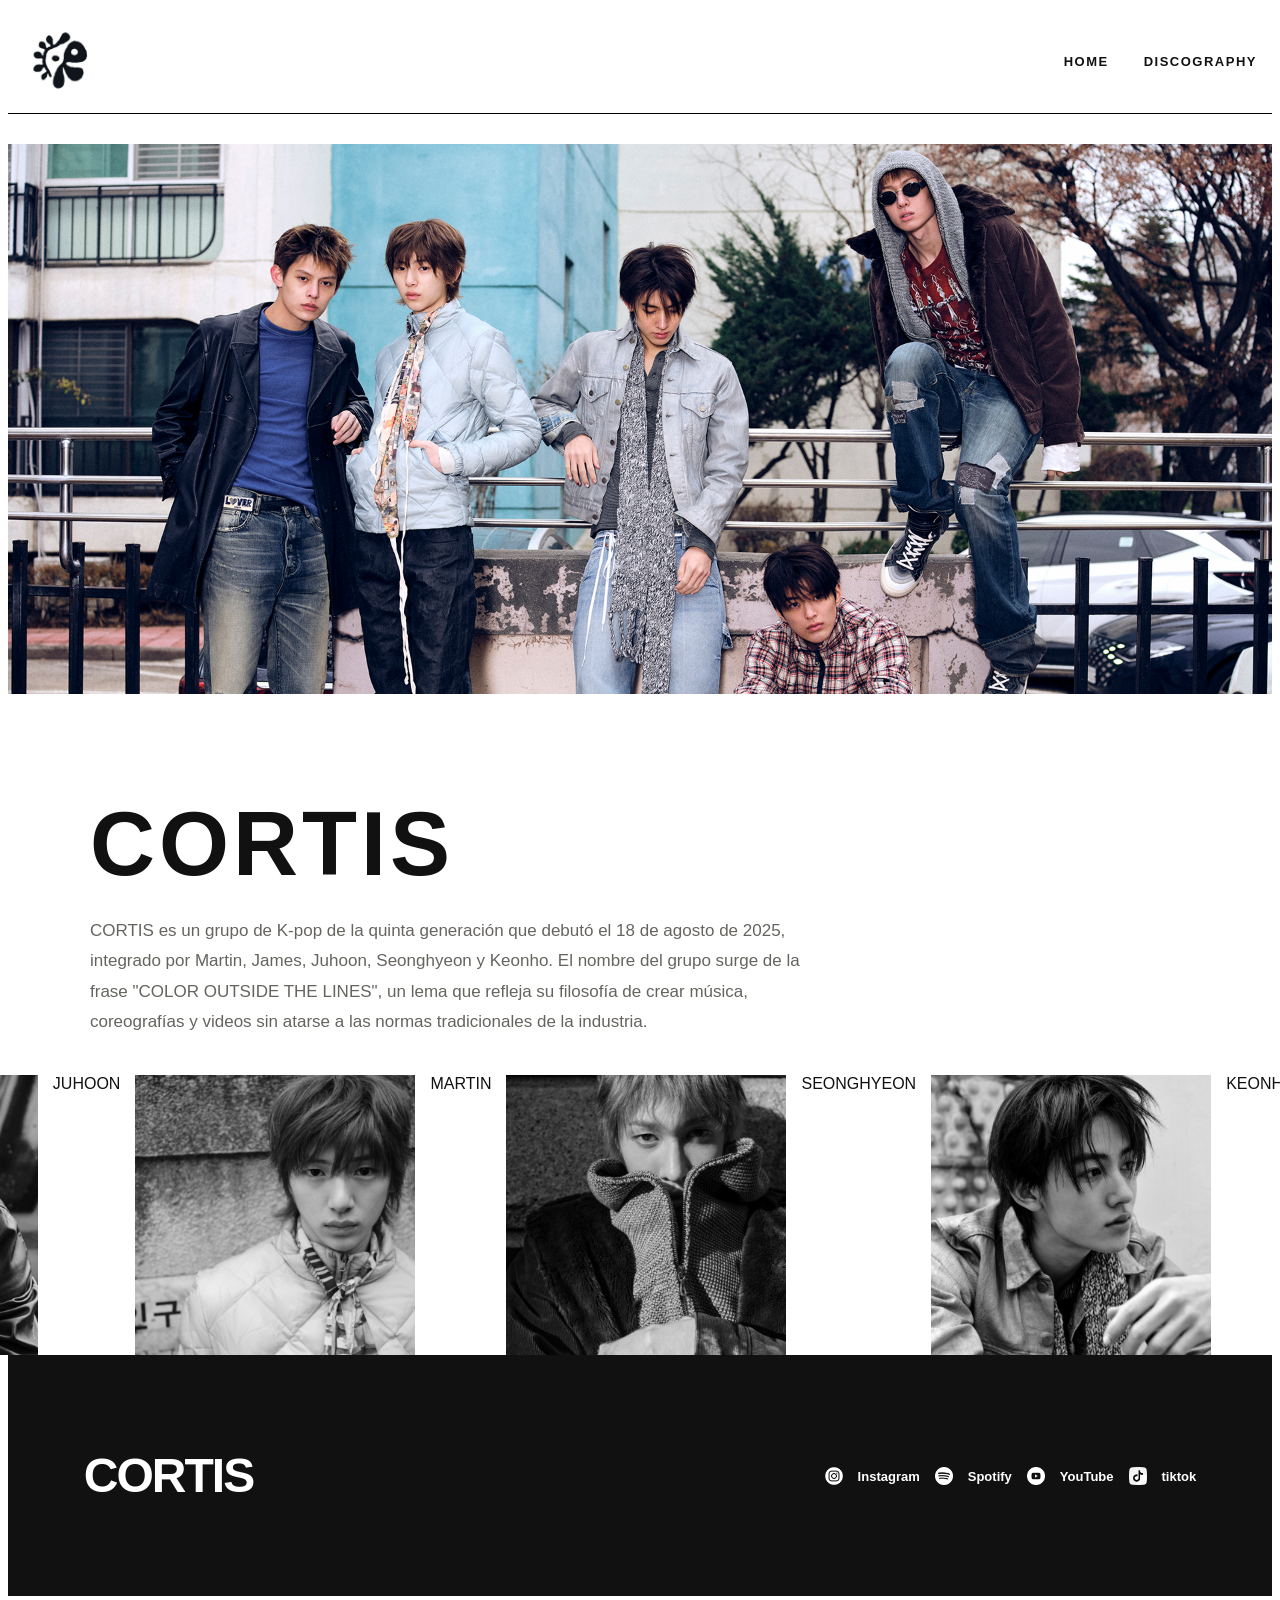
<file: Index.html>
<!DOCTYPE html>
<html lang="es">

<head>
    <meta charset="UTF-8">
    <meta name="viewport" content="width=device-width, initial-scale=1.0">
    <title>CORTIS ***</title>
    <link href="index.css" rel="stylesheet">

</head>

<body>
    <header>
        <img src="asseeeeets/logo cortis.jpg" alt="LOGO CORTIS" width="100" height="100">
        <nav class="menu">
            <ul class="botones">
                <li><a href="/index.html">HOME</a></li>
                <li><a href="/discography.html">DISCOGRAPHY</a></li>
            </ul>
        </nav>
    </header>

    <main>
        <section class="uno">
            <img src="asseeeeets/cortis miembros.jpg" alt="miembros" width="1200" height="400">
        </section>

        <section class="dos">
            <h2>CORTIS</h2>
            <p>CORTIS es un grupo de K-pop de la quinta generación que debutó el 18 de agosto de 2025, integrado por
                Martin, James, Juhoon, Seonghyeon y Keonho. El nombre del grupo surge de la frase "COLOR OUTSIDE THE
                LINES", un lema que refleja su filosofía de crear música, coreografías y videos sin atarse a las normas
                tradicionales de la industria.</p>
        </section>

        <section class="tres">
            <span>JAMES</span>
            <img src="./asseeeeets/james.jpg" alt="James" width="275" height="275">
            <span>JUHOON</span>
            <img src="./asseeeeets/juhoon.jpg" alt="Juhoon" width="275" height="275">
            <span>MARTIN</span>
            <img src="./asseeeeets/martin.jpg" alt="Martin" width="275" height="275">
            <span>SEONGHYEON</span>
            <img src="./asseeeeets/SEONGHYEON.jpg" alt="SEONGHYEON" width="275" height="275">
            <span>KEONHO</span>
            <img src="./asseeeeets/KEONHO.jpg" alt="Keonho" width="275" height="275">
        </section>

    </main>
    <footer>
        <h3>CORTIS</h3>
        <nav class="redes-grupo">
            <ul>
                <img src="./asseeeeets/instagram.png" alt="ig">
                <li><a href="https://www.instagram.com/cortis" target="_blank">Instagram</a></li>
                <img src="./asseeeeets/logotipo-grande-de-spotify.png" alt="sp">
                <li><a href="https://open.spotify.com/artist/1ebt9HnXdyYA6KgLXr1n4P" target="_blank">Spotify</a></li>
                <img src="./asseeeeets/youtube.png" alt="yt">
                <li><a href="https://www.youtube.com/@cortis_bighit" target="_blank">YouTube</a></li>
                <img src="./asseeeeets/tik-tok.png" alt="tt">
                <li><a href="https://www.tiktok.com/@cortis_bighit" target="_blank">tiktok</a></li>
            </ul>
        </nav>
    </footer>
</body>

</html>
</file>
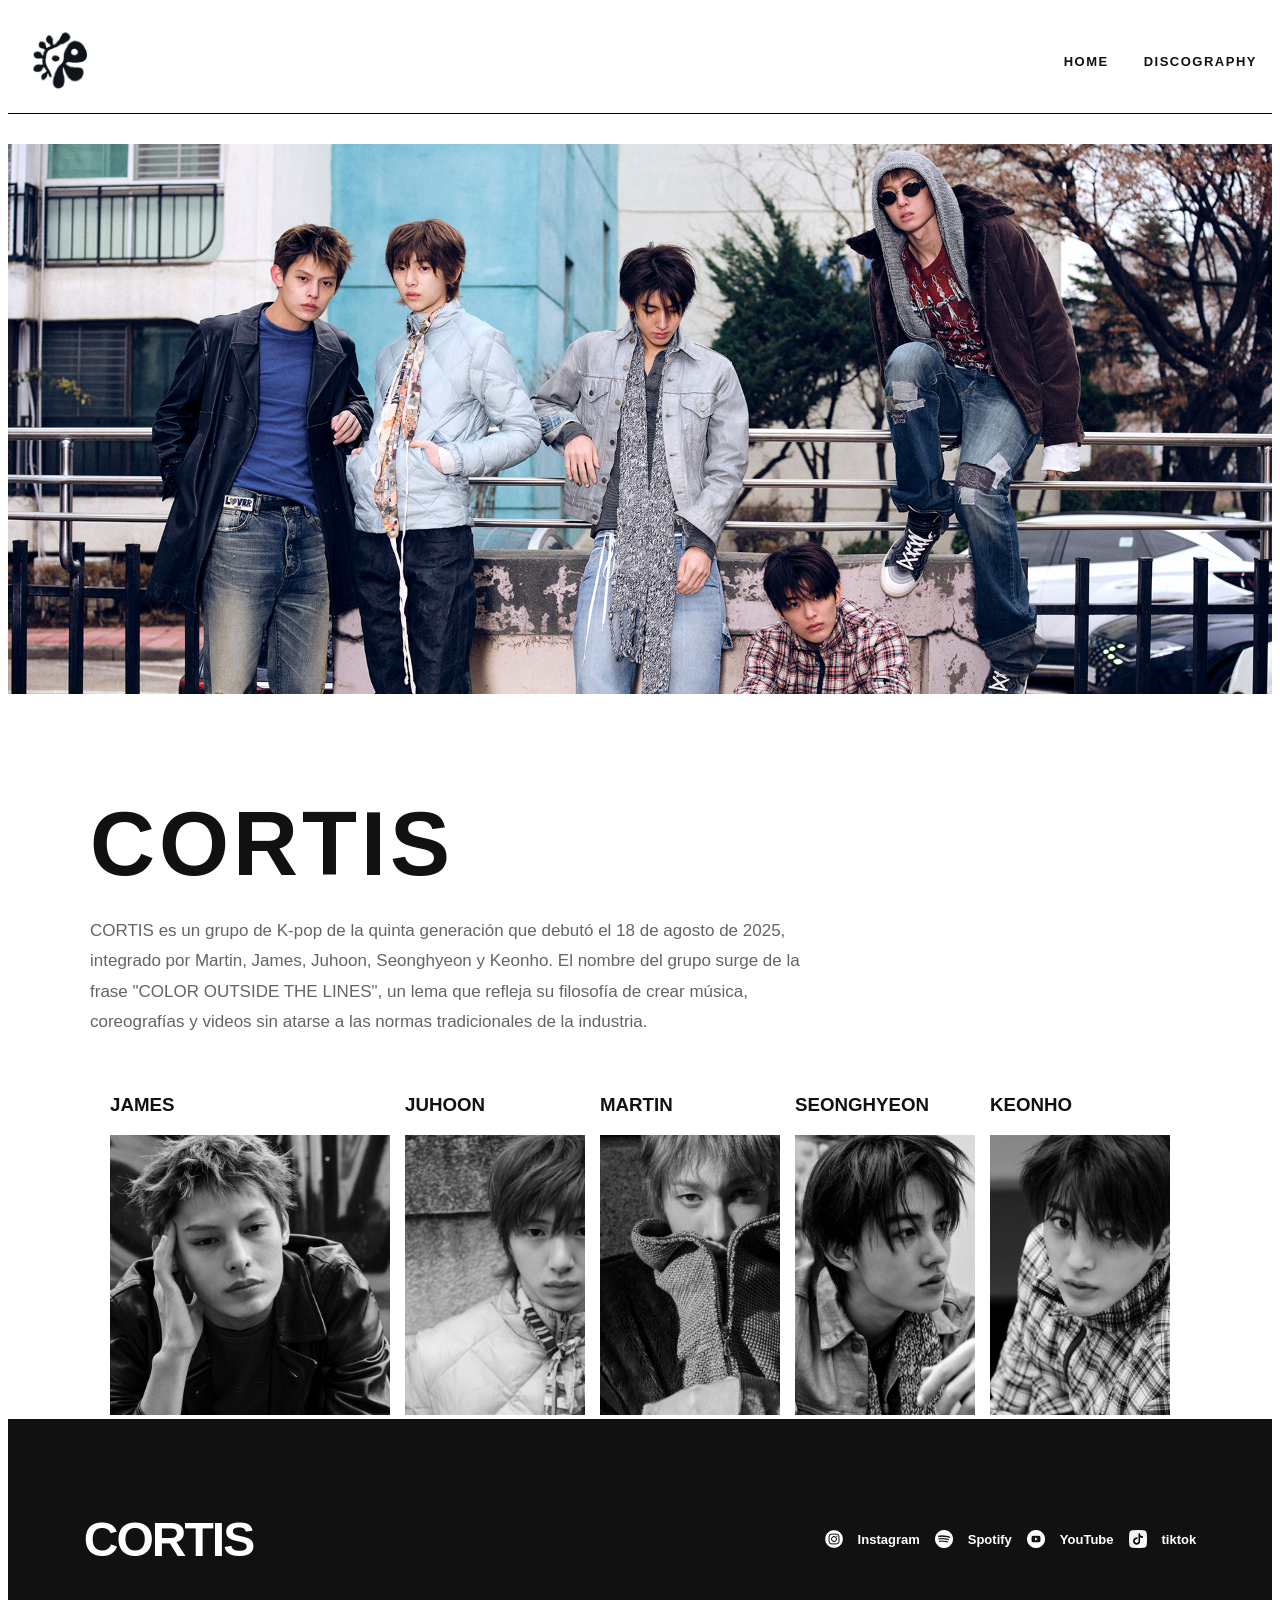
<file: index.html>
<!DOCTYPE html>
<html lang="es">

<head>
    <meta charset="UTF-8">
    <meta name="viewport" content="width=device-width, initial-scale=1.0">
    <title>CORTIS ***</title>
    <link href="index.css" rel="stylesheet">

</head>

<body>
    <header>
        <img src="asseeeeets/logo cortis.jpg" alt="LOGO CORTIS" width="100" height="100">
        <nav class="menu">
            <ul class="botones">
                <li><a href="/index.html">HOME</a></li>
                <li><a href="/discography.html">DISCOGRAPHY</a></li>
            </ul>
        </nav>
    </header>

    <main>
        <section class="uno">
            <img src="asseeeeets/cortis miembros.jpg" alt="miembros" width="1200" height="400">
        </section>

        <section class="dos">
            <h2>CORTIS</h2>
            <p>CORTIS es un grupo de K-pop de la quinta generación que debutó el 18 de agosto de 2025, integrado por
                Martin, James, Juhoon, Seonghyeon y Keonho. El nombre del grupo surge de la frase "COLOR OUTSIDE THE
                LINES", un lema que refleja su filosofía de crear música, coreografías y videos sin atarse a las normas
                tradicionales de la industria.</p>
        </section>

        <section class="tres">
            <div>
                <h3>JAMES</h3>
                <img src="/asseeeeets/james.jpg" alt="james">
            </div>
            <div class="carta">
                <h3>JUHOON</h3>
                <img src="/asseeeeets/juhoon.jpg" alt="juhoon">
            </div>

            <div class="carta">
                <h3>MARTIN</h3>
               <img src="/asseeeeets/martin.jpg" alt="martin">
            </div>

            <div class="carta">
                <h3>SEONGHYEON</h3>
                <img src="/asseeeeets/SEONGHYEON.jpg" alt="Seonghyeon">
            </div>

            <div class="carta">
                <h3>KEONHO</h3>
                <img src="/asseeeeets/KEONHO.jpg" alt="Keonho">
            </div>
        </section>

    </main>
    <footer>
        <h3>CORTIS</h3>
        <nav class="redes-grupo">
            <ul>
                <img src="./asseeeeets/instagram.png" alt="ig">
                <li><a href="https://www.instagram.com/cortis" target="_blank">Instagram</a></li>
                <img src="./asseeeeets/logotipo-grande-de-spotify.png" alt="sp">
                <li><a href="https://open.spotify.com/artist/1ebt9HnXdyYA6KgLXr1n4P" target="_blank">Spotify</a></li>
                <img src="./asseeeeets/youtube.png" alt="yt">
                <li><a href="https://www.youtube.com/@cortis_bighit" target="_blank">YouTube</a></li>
                <img src="./asseeeeets/tik-tok.png" alt="tt">
                <li><a href="https://www.tiktok.com/@cortis_bighit" target="_blank">tiktok</a></li>
            </ul>
        </nav>
    </footer>
</body>

</html>
</file>
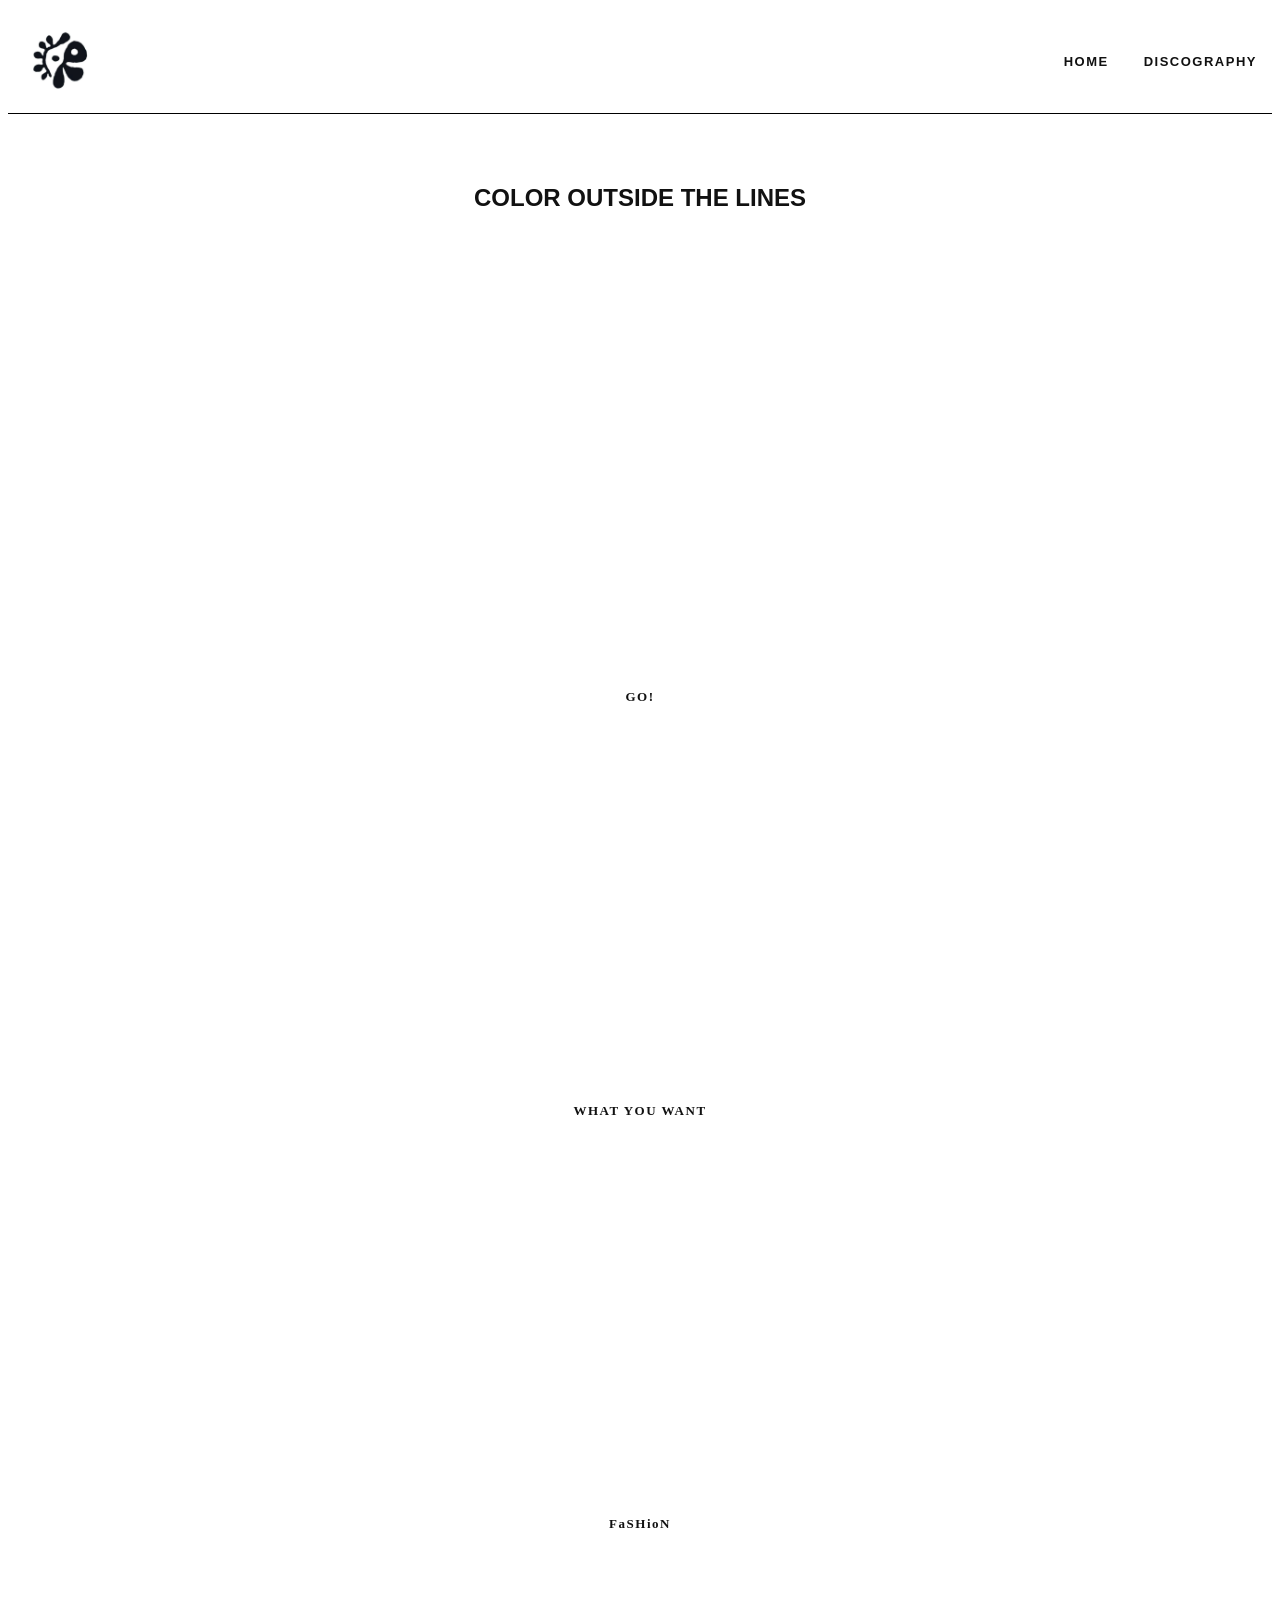
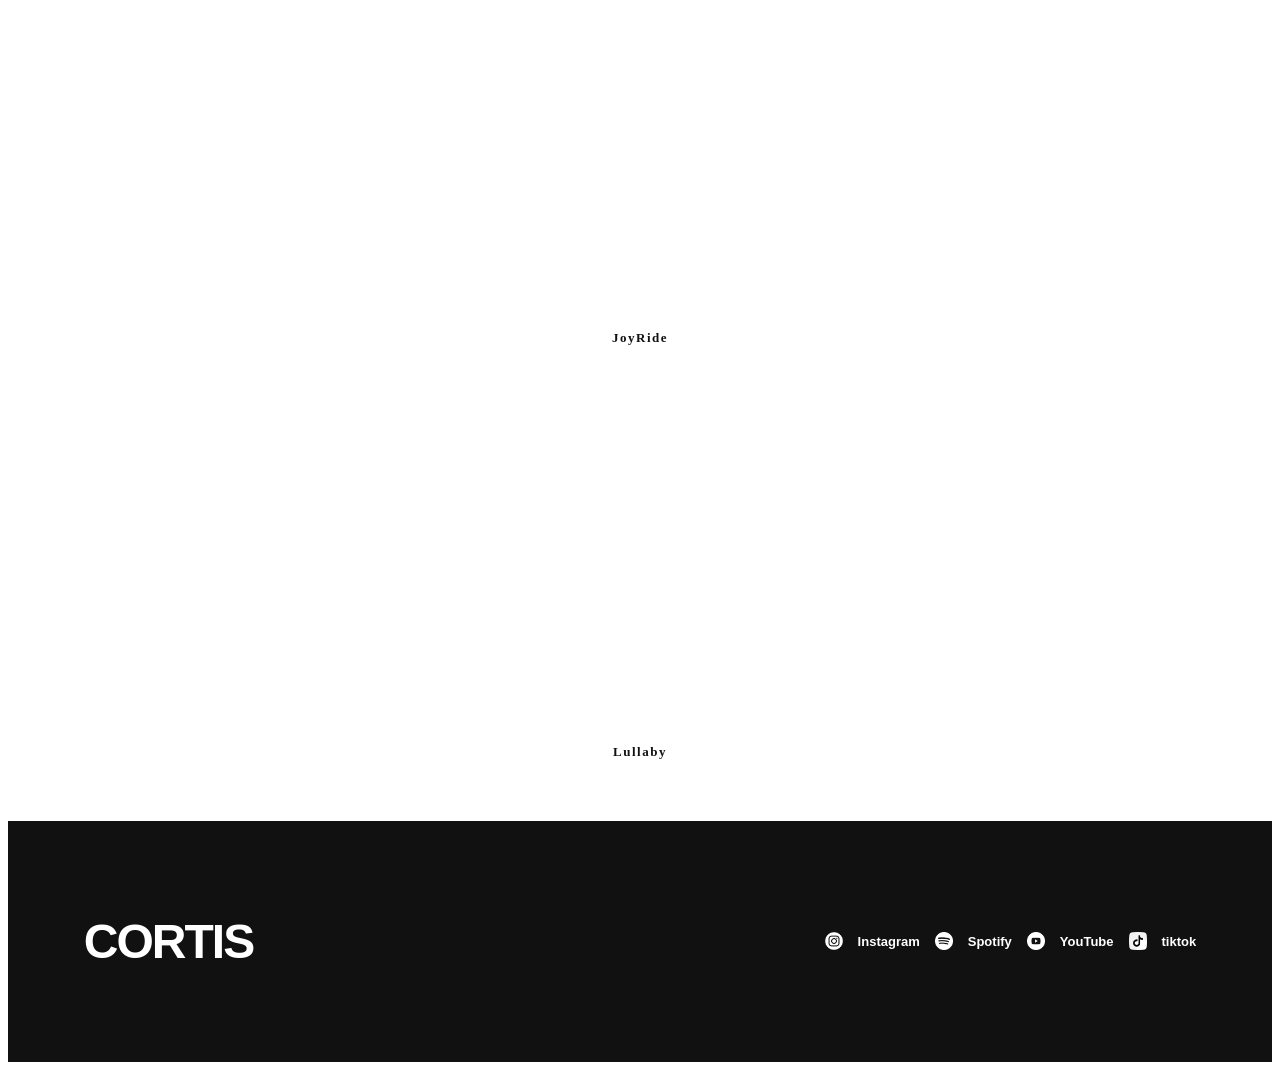
<file: colorOutside.html>
<!DOCTYPE html>
<html lang="en">
<head>
    <meta charset="UTF-8">
    <meta name="viewport" content="width=device-width, initial-scale=1.0">
    <title>ColorOutsideTheLines</title>
    <link rel="stylesheet" href="colorOutside.css">
</head>
<body>
     <header>
        <img src="asseeeeets/logo cortis.jpg" alt="LOGO CORTIS" width="100" height="100">
        <nav class="menu">
            <ul class="botones">
                <li><a href="/index.html">HOME</a></li>
                <li><a href="/discography.html">DISCOGRAPHY</a></li>
            </ul>
        </nav>
    </header>

    <main>
        <section>
            <h1>COLOR OUTSIDE THE LINES</h1>
        </section>

        <section>
            <iframe width="560" height="315" src="https://www.youtube.com/embed/WXS-o57VJ5w?si=Et2Nn7ZlZp6z-0gH" title="YouTube video player" frameborder="0" allow="accelerometer; autoplay; clipboard-write; encrypted-media; gyroscope; picture-in-picture; web-share" referrerpolicy="strict-origin-when-cross-origin" allowfullscreen></iframe>
            <h2>GO!</h2>
            <iframe width="560" height="315" src="https://www.youtube.com/embed/e2OpbOv_JiQ?si=FoWB8qToytsXfTFq" title="YouTube video player" frameborder="0" allow="accelerometer; autoplay; clipboard-write; encrypted-media; gyroscope; picture-in-picture; web-share" referrerpolicy="strict-origin-when-cross-origin" allowfullscreen></iframe>
            <h2>WHAT YOU WANT</h2>
            <iframe width="560" height="315" src="https://www.youtube.com/embed/42wfEs7oIP8?si=PmK88-5AKBHQj6LN" title="YouTube video player" frameborder="0" allow="accelerometer; autoplay; clipboard-write; encrypted-media; gyroscope; picture-in-picture; web-share" referrerpolicy="strict-origin-when-cross-origin" allowfullscreen></iframe>
            <H2>FaSHioN</H2>
            <iframe width="560" height="315" src="https://www.youtube.com/embed/8QZeXvOjgGE?si=IZp6RisvBlDmJjzh" title="YouTube video player" frameborder="0" allow="accelerometer; autoplay; clipboard-write; encrypted-media; gyroscope; picture-in-picture; web-share" referrerpolicy="strict-origin-when-cross-origin" allowfullscreen></iframe>
            <H2>JoyRide</H2>
            <iframe width="560" height="315" src="https://www.youtube.com/embed/8ej2YOBsimQ?si=tPP6s1p_ytr1OeAG" title="YouTube video player" frameborder="0" allow="accelerometer; autoplay; clipboard-write; encrypted-media; gyroscope; picture-in-picture; web-share" referrerpolicy="strict-origin-when-cross-origin" allowfullscreen></iframe>
            <h2>Lullaby</h2>
        </section>

    </main>

    
     <footer>
        <h3>CORTIS</h3>
        <nav class="redes-grupo">
            <ul>
                <img src="./asseeeeets/instagram.png" alt="ig">
                <li><a href="https://www.instagram.com/cortis" target="_blank">Instagram</a></li>
                <img src="./asseeeeets/logotipo-grande-de-spotify.png" alt="sp">
                <li><a href="https://open.spotify.com/artist/1ebt9HnXdyYA6KgLXr1n4P" target="_blank">Spotify</a></li>
                <img src="./asseeeeets/youtube.png" alt="yt">
                <li><a href="https://www.youtube.com/@cortis_bighit" target="_blank">YouTube</a></li>
                <img src="./asseeeeets/tik-tok.png" alt="tt">
                <li> <a href="https://www.tiktok.com/@cortis_bighit" target="_blank">tiktok</a></li>
            </ul>
        </nav>
    </footer>
 







</body>
</html>
</file>
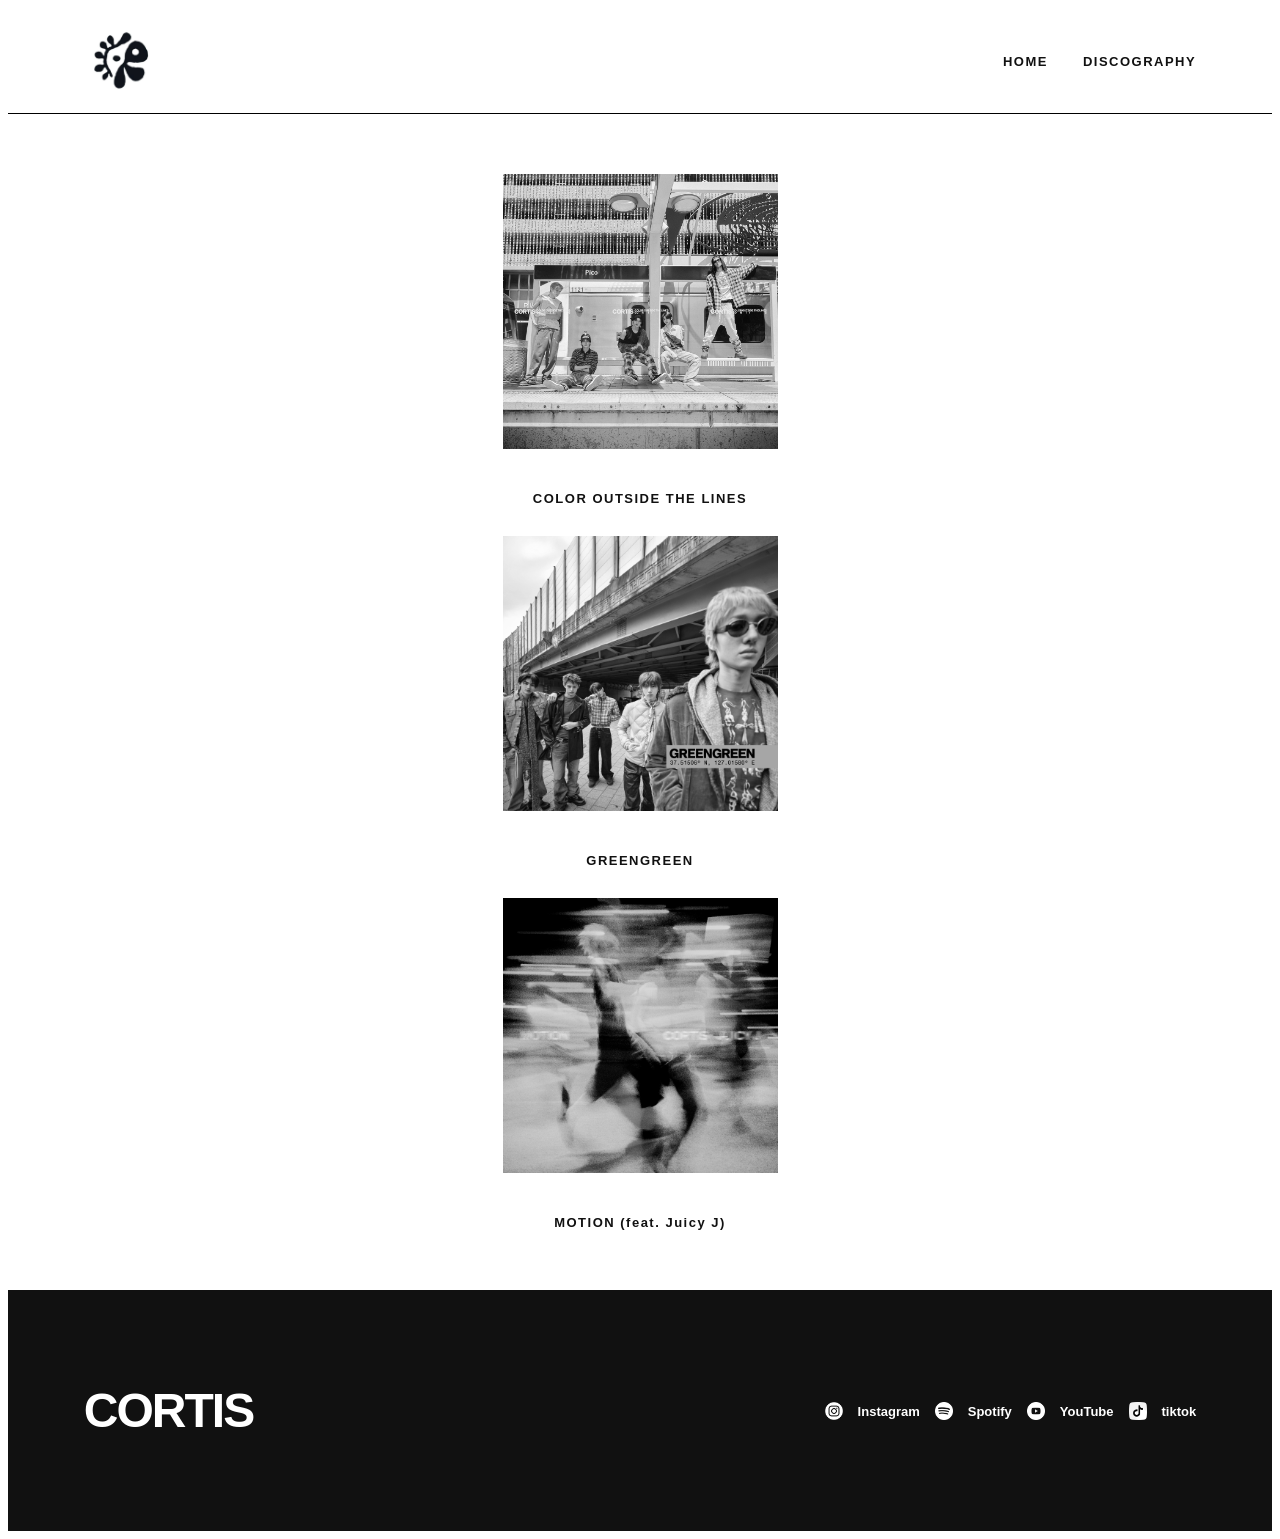
<file: discography.html>
<!DOCTYPE html>
<html lang="en">

<head>
    <meta charset="UTF-8">
    <meta name="viewport" content="width=device-width, initial-scale=1.0">
    <title>DISCOGRAPHY</title>
    <link href="discography.css" rel="stylesheet">
</head>

<body>
    <header>
        <img src="/asseeeeets/logo cortis.jpg " alt="LOGO CORTIS" width="100" height="100">
        <nav class="menu">
            <ul class="botones">
                <li><a href="/index.html">HOME</a></li>
                <li><a href="/discography.html">DISCOGRAPHY</a></li>
            </ul>
        </nav>
    </header>

    <main>
        <section>
            <a href="/colorOutside.html">
                <img src="/asseeeeets/albumColorOutsideTheLines.jpg" alt="ColorOutsideTheLines" width="275"
                    height="275">
            </a>
            <span>COLOR OUTSIDE THE LINES</span>

            <a href="/greengreen.html">
                <img src="/asseeeeets/albumGreenGreen.jpg" alt="albumGreenGreen" width="275" height="275">
            </a>
            <span>GREENGREEN</span>
            <a href="/Motion.html">
                <img src="asseeeeets/motion.jpg" alt="motion" width="275" height="275">
            </a>
            <span>MOTION (feat. Juicy J)</span>
        </section>
    </main>

    <footer>
        <h3>CORTIS</h3>
        <nav class="redes-grupo">
            <ul>
                <img src="asseeeeets/instagram.png" alt="ig">
                <li><a href="https://www.instagram.com/cortis" target="_blank">Instagram</a></li>
                <img src="asseeeeets/logotipo-grande-de-spotify.png" alt="sp">
                <li><a href="https://open.spotify.com/artist/1ebt9HnXdyYA6KgLXr1n4P" target="_blank">Spotify</a></li>
                <img src="asseeeeets/youtube.png" alt="yt">
                <li><a href="https://www.youtube.com/@cortis_bighit" target="_blank">YouTube</a></li>
                <img src="asseeeeets/tik-tok.png" alt="tt">
                <li> <a href="https://www.tiktok.com/@cortis_bighit" target="_blank">tiktok</a></li>
            </ul>
        </nav>
    </footer>













</body>

</html>
</file>
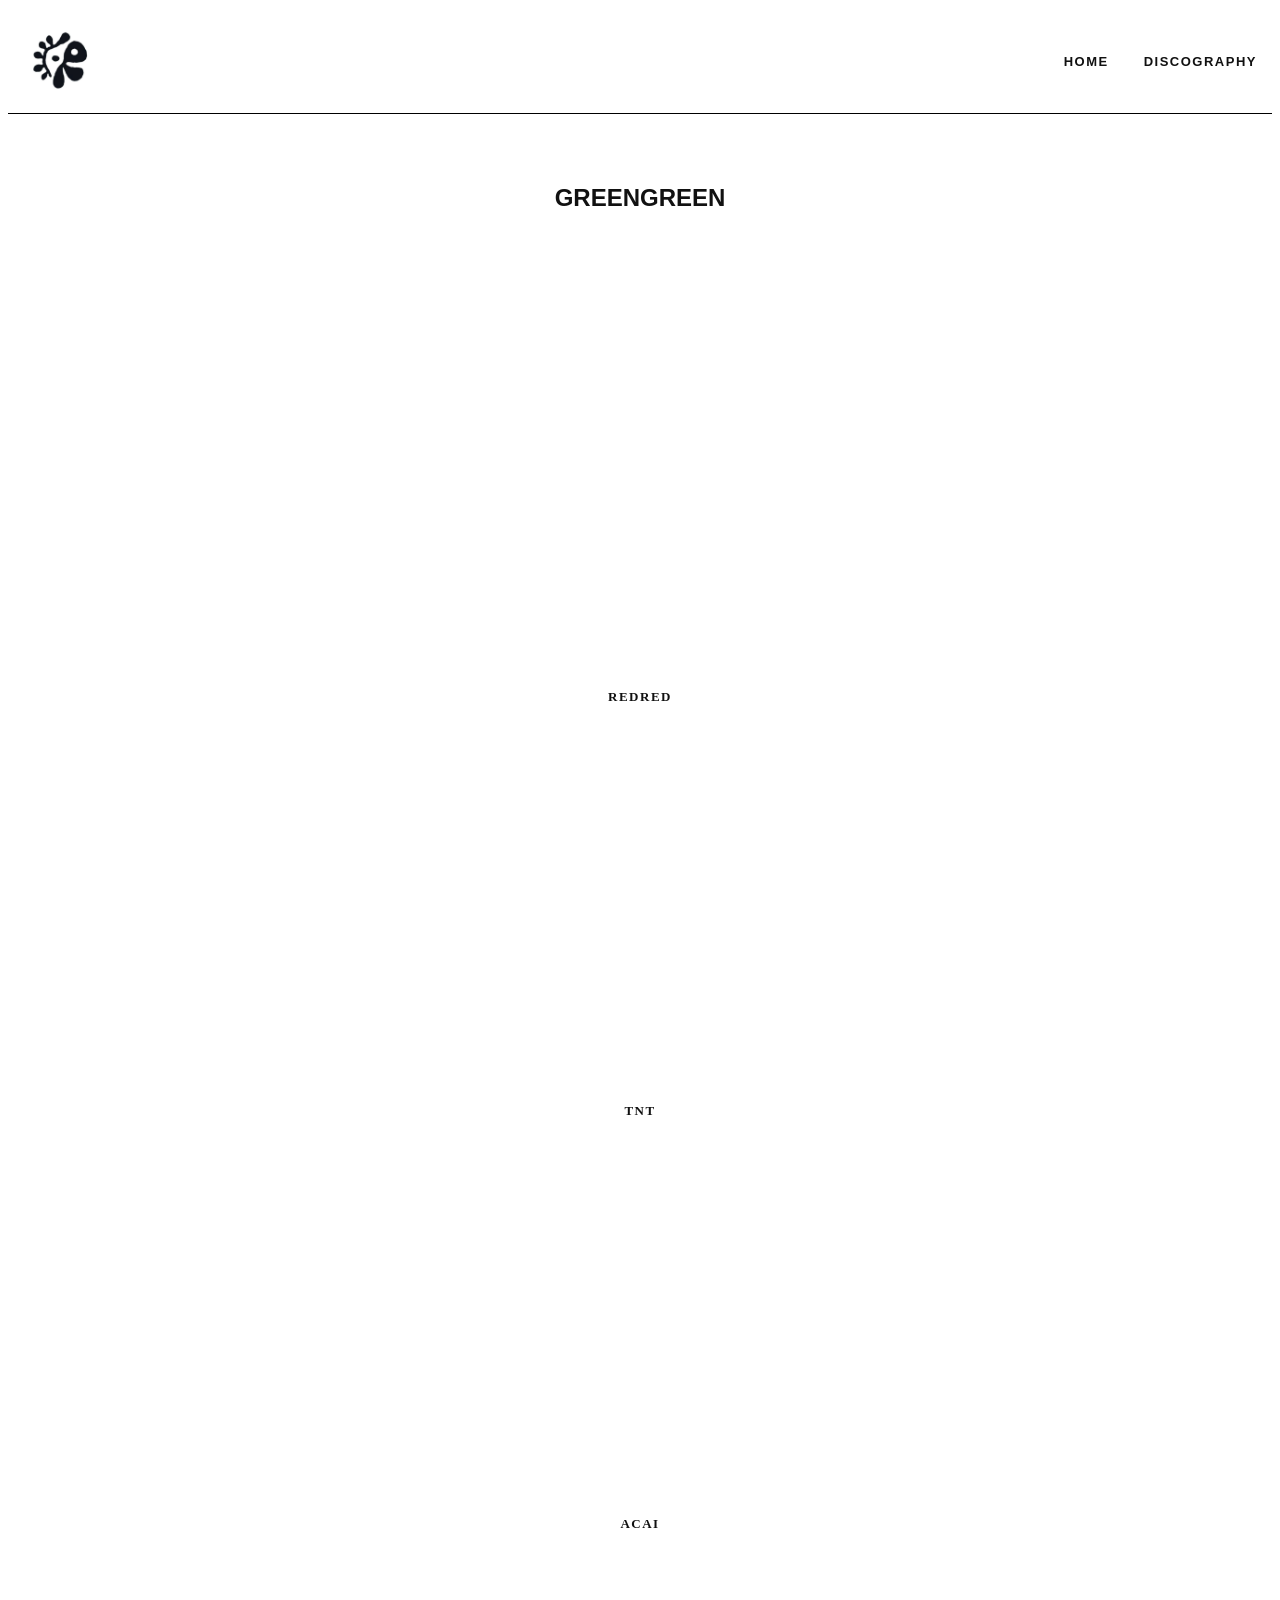
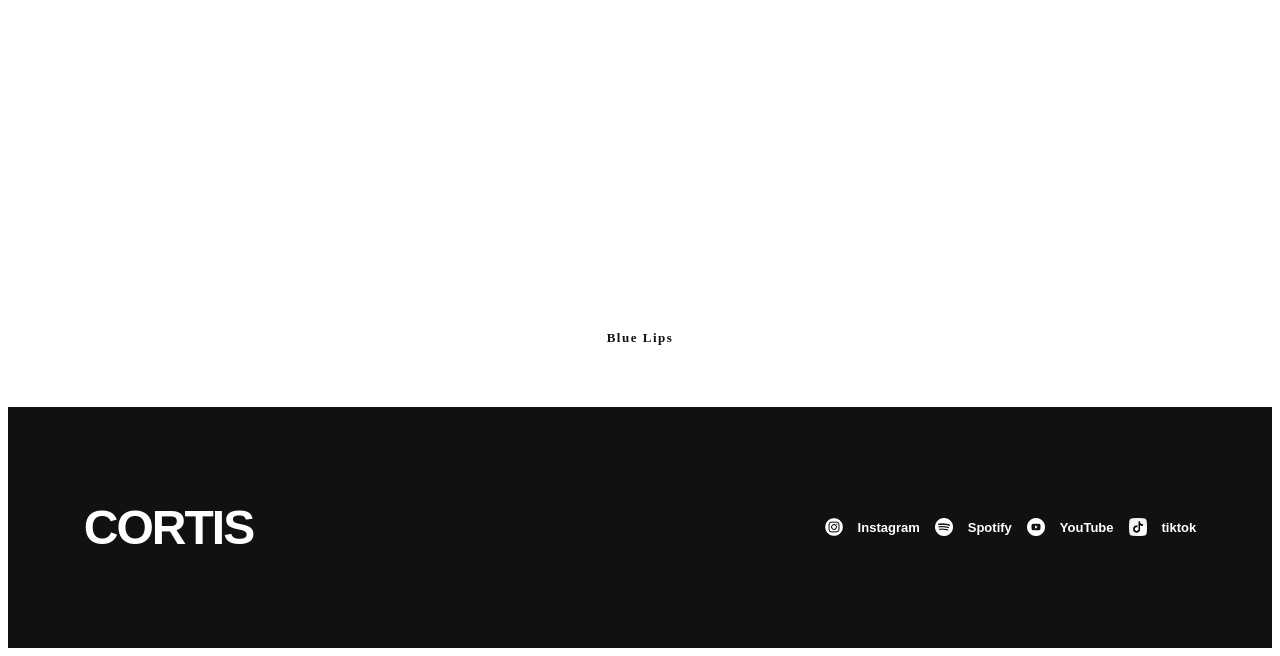
<file: greengreen.html>
<!DOCTYPE html>
<html lang="en">
<head>
    <meta charset="UTF-8">
    <meta name="viewport" content="width=device-width, initial-scale=1.0">
    <title>GREENGREEN</title>
    <link rel="stylesheet" href="greengreen.css">
</head>
<body>
     <header>
        <img src="./asseeeeets/logo cortis.jpg" alt="LOGO CORTIS" width="100" height="100">
        <nav class="menu">
            <ul class="botones">
                <li><a href="./index.html">HOME</a></li>
                <li><a href="./discography.html">DISCOGRAPHY</a></li>
            </ul>
        </nav>
    </header>

    <main>
        <section class="uno">
            <h1>GREENGREEN</h1>
        </section>

        <section class="dos">
            <iframe width="560" height="315" src="https://www.youtube.com/embed/a1vHjBy85TU?si=u2DCcD656S7KrnCk" title="YouTube video player" frameborder="0" allow="accelerometer; autoplay; clipboard-write; encrypted-media; gyroscope; picture-in-picture; web-share" referrerpolicy="strict-origin-when-cross-origin" allowfullscreen></iframe>
            <h2>REDRED</h2>
            <iframe width="560" height="315" src="https://www.youtube.com/embed/XgmdslsEJ1M?si=XIb-Wo2ecKxtSAyT" title="YouTube video player" frameborder="0" allow="accelerometer; autoplay; clipboard-write; encrypted-media; gyroscope; picture-in-picture; web-share" referrerpolicy="strict-origin-when-cross-origin" allowfullscreen></iframe>
            <H2>TNT</H2>
            <iframe width="560" height="315" src="https://www.youtube.com/embed/SSVT8bLjguY?si=Jc0NKRHuFLzw3Zup" title="YouTube video player" frameborder="0" allow="accelerometer; autoplay; clipboard-write; encrypted-media; gyroscope; picture-in-picture; web-share" referrerpolicy="strict-origin-when-cross-origin" allowfullscreen></iframe>
            <H2>ACAI</H2>
            <iframe width="560" height="315" src="https://www.youtube.com/embed/hOIY3OhvD94?si=mMuO3_prZvODvt3u" title="YouTube video player" frameborder="0" allow="accelerometer; autoplay; clipboard-write; encrypted-media; gyroscope; picture-in-picture; web-share" referrerpolicy="strict-origin-when-cross-origin" allowfullscreen></iframe>
            <H2>Blue Lips</H2>
        </section>

    </main>

    <footer>
        <h3>CORTIS</h3>
        <nav class="redes-grupo">
            <ul>
                <img src="./asseeeeets/instagram.png" alt="ig">
                <li><a href="https://www.instagram.com/cortis" target="_blank">Instagram</a></li>
                <img src="./asseeeeets/logotipo-grande-de-spotify.png" alt="sp">
                <li><a href="https://open.spotify.com/artist/1ebt9HnXdyYA6KgLXr1n4P" target="_blank">Spotify</a></li>
                <img src="./asseeeeets/youtube.png" alt="yt">
                <li><a href="https://www.youtube.com/@cortis_bighit" target="_blank">YouTube</a></li>
                <img src="./asseeeeets/tik-tok.png" alt="tt">
                <li> <a href="https://www.tiktok.com/@cortis_bighit" target="_blank">tiktok</a></li>
            </ul>
        </nav>
    </footer>








</body>
</html>
</file>
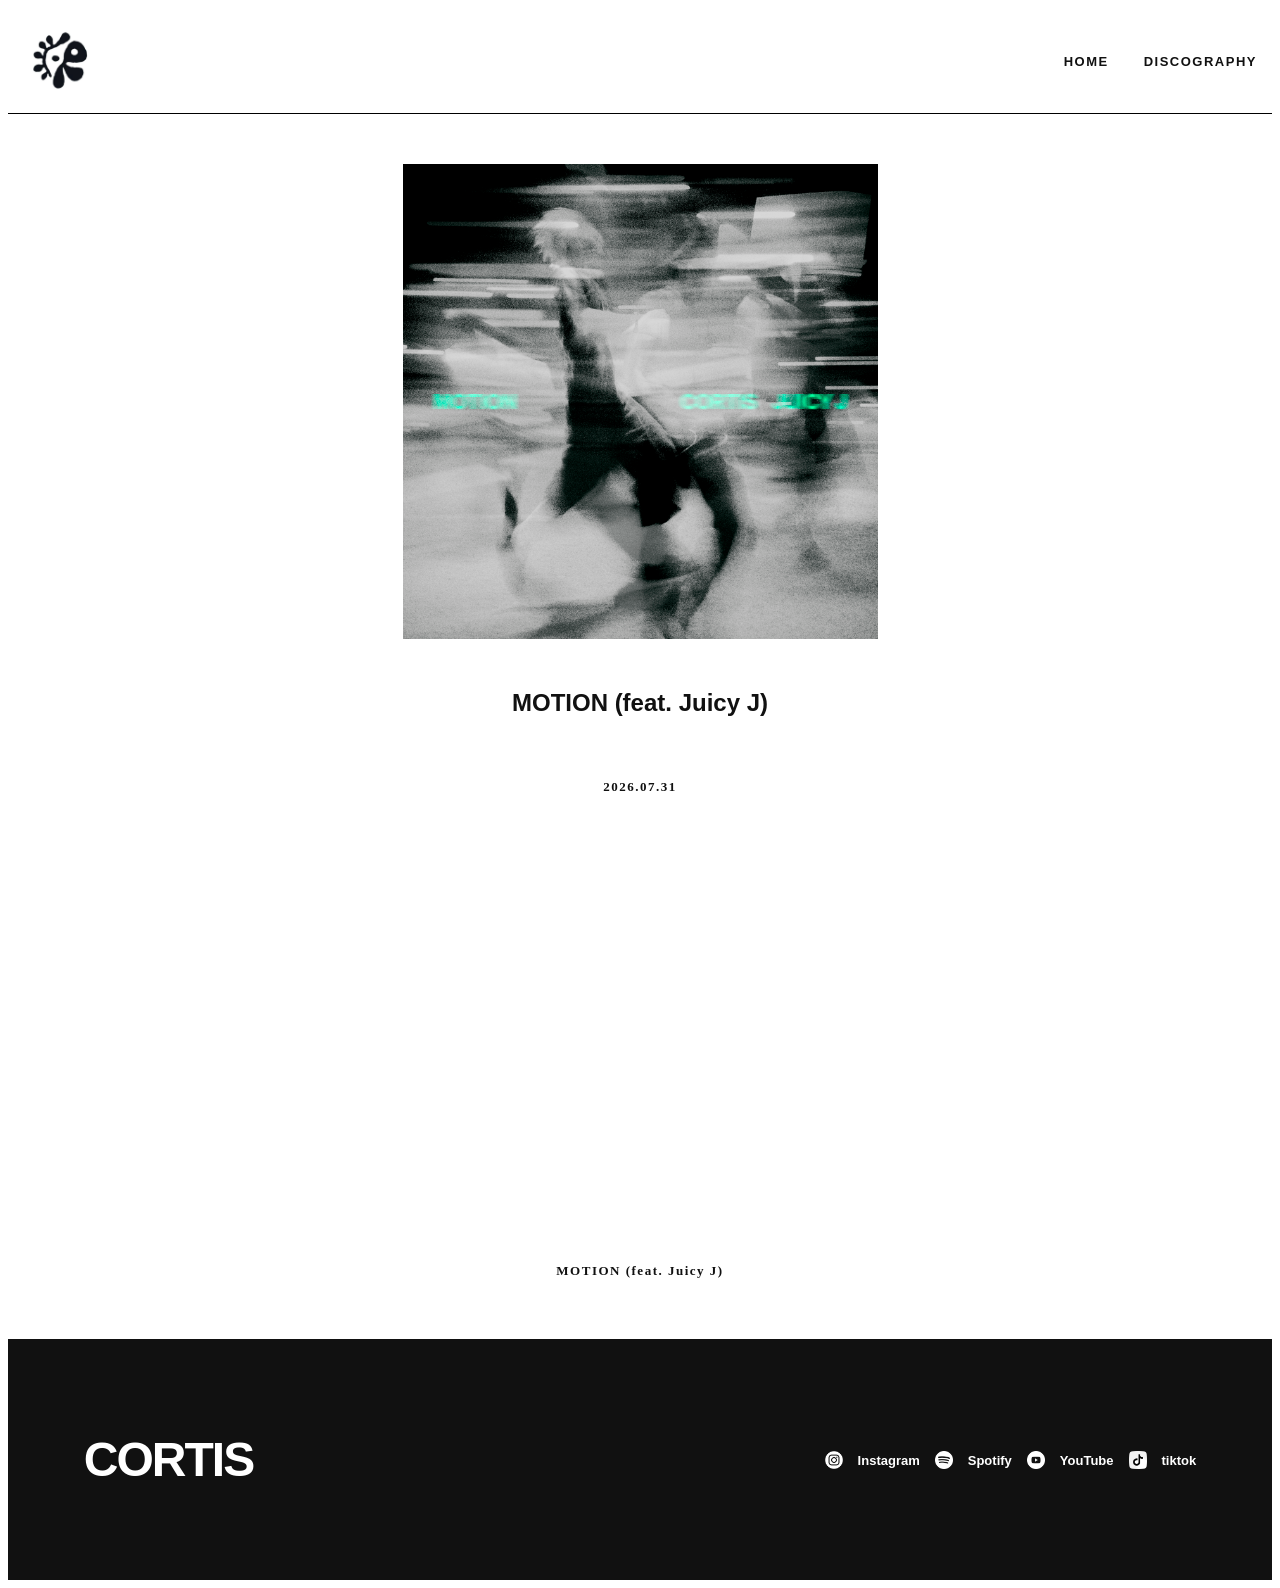
<file: Motion.html>
<!DOCTYPE html>
<html lang="en">

<head>
    <meta charset="UTF-8">
    <meta name="viewport" content="width=device-width, initial-scale=1.0">
    <title>MOTION</title>
    <link rel="stylesheet" href="motion.css">
</head>

<body>
    <header>
        <img src="/asseeeeets/logo cortis.jpg" alt="LOGO CORTIS" width="100" height="100">
        <nav class="menu">
            <ul class="botones">
                <li><a href="./index.html">HOME</a></li>
                <li><a href="./discography.html">DISCOGRAPHY</a></li>
            </ul>
        </nav>
    </header>

    <main>
        <section>
            <img src="./asseeeeets/motion.jpg" alt="motion" width="475" height="475">
            <h1>MOTION (feat. Juicy J)</h1>
            <h2>2026.07.31</h2>
        </section>

        <section>
            <iframe width="560" height="315" src="https://www.youtube.com/embed/h7ITAdTxdxM?si=0fmh00hYpjBGPH3p"
                title="YouTube video player" frameborder="0"
                allow="accelerometer; autoplay; clipboard-write; encrypted-media; gyroscope; picture-in-picture; web-share"
                referrerpolicy="strict-origin-when-cross-origin" allowfullscreen></iframe>
            <h2>MOTION (feat. Juicy J)</h2>
        </section>
    </main>

    <footer>
        <h3>CORTIS</h3>
        <nav class="redes-grupo">
            <ul>
                <img src="./asseeeeets/instagram.png" alt="ig">
                <li><a href="https://www.instagram.com/cortis" target="_blank">Instagram</a></li>
                <img src="./asseeeeets/logotipo-grande-de-spotify.png" alt="sp">
                <li><a href="https://open.spotify.com/artist/1ebt9HnXdyYA6KgLXr1n4P" target="_blank">Spotify</a></li>
                <img src="./asseeeeets/youtube.png" alt="yt">
                <li><a href="https://www.youtube.com/@cortis_bighit" target="_blank">YouTube</a></li>
                <img src="./asseeeeets/tik-tok.png" alt="tt">
                <li> <a href="https://www.tiktok.com/@cortis_bighit" target="_blank">tiktok</a></li>
            </ul>
        </nav>
    </footer>









</body>

</html>
</file>
<file: index.css>
body {
    background-color: white;
    color: #111111;
    font-family: 'DM Sans', Arial, sans-serif;
}

/* HEADER */
header {
    padding: 15px ;
    display: flex;
    align-items: center;
    justify-content: space-between;
    border-bottom: 1px solid black; /*lineaaaa*/
}

header img {
    width: 75px;
    height: 75px;
    object-fit: contain; /*hace que la iamgen entre toda*/
}

.menu ul {
    display: flex;
    gap: 35px;
    list-style: none;
}

.menu a {
    color: #111111;
    text-decoration: none;
    font-size: 13px;
    font-weight: 800;
    letter-spacing: 1.5px;
}

/* BANNER PRINCIPAL */
.uno{
    margin-top: 30px;
}

.uno img {
    width: 100%; /*la imagen ocupa el 100% del ancho de la pagina*/
    height: 550px; /*la altura*/
    object-fit: cover; /*hace q tenga el mismo tamaño y no se deforme*/
}

/* HISTORIA / DESCRIPCIÓN */
.dos {
    max-width: 1100px; /*el ancho maximo es de 1100px*/
    margin: 0 auto; /*margen automatico 0*/
    padding: 20px ; /*el espacio que hay entre todo y el borde*/
}

.dos h2 {
    font-family: 'Archivo Black', Impact, sans-serif; /*la tipografia*/
    font-size: 90px; /*el tamaño de la tipografia*/
    letter-spacing: 4px; /*espacio entre cada letra*/
    margin-bottom: 20px; /*margen inferior*/
}

.dos p {
    max-width: 720px; /*el ancho maximo del texto es de 720px*/
    color: #66645f; /*color del texto*/
    font-size: 17px; /*el tamaño de la tipografia*/
    line-height: 1.8; /*espacio vertical entre cada linea*/
}

/* GALERÍA DE MIEMBROS */
.tres {
   display: flex; /* permite q podamos distribuir y alinear cada cosa*/
    justify-content: center; /*lo justifica en el centro*/
    gap: 15px; /*espacio entre cada imagen*/
}
.carta{
      width: 180px; /*establece el ancho de la carta*/
}

.tres img {
    width: 100%; /*hace que la imagen ocupe todo el ancho posible*/
    height: 280px; /*la altura de la carta*/
    object-fit: cover; /*hace q tengan el mismo tamaño y no se deformen*/
    filter: grayscale(100%); /*le agrega un flitro, 100% = blanco y negro*/
}

.tres img:hover { /*el hover es para cuando pasas el puntero*/
    filter: grayscale(0%); /*le agrega un filtro. 0%  = su color original*/
    
}

/* FOOTER */
footer {
    background-color: #111111; /*color del fonde del pie de pagina*/
    color: #ffffff; /*color del texto*/
    padding: 45px 6%; /*el espacio que hay entre todo y el borde*/
    display: flex; /* permite q podamos distribuir y alinear cada cosa*/
    align-items: center; /*alinea*/
    justify-content: space-between; /*lo justifica con el mismo espacio*/
   
}

footer h3 {
    font-family: 'Archivo Black', Impact, sans-serif; /*la tipografia*/
    font-size: 48px; /*el tamaño de la tipografia*/
    letter-spacing: -2px; /*espacio entre cada letra*/
}

.redes-grupo ul {
    display: flex;
    align-items: center;
    gap: 15px;
    list-style: none; /*le quita las viñetas*/
}

.redes-grupo img {
    width: 18px;
    height: 18px;
    filter: invert(1); /*invirtio su color*/
}

.redes-grupo a {
    color: #ffffff;
    text-decoration: none; /*le quita la linea del enlace*/
    font-size: 13px;
    font-weight: 600;
}

.redes-grupo a:hover { /*cuando pasas el puntero en el enlace se pone amarillo*/
    color: #d9ff43;
}
</file>
<file: colorOutside.css>
body {
    background-color: white;
    color: #111111;
    font-family: 'DM Sans', Arial, sans-serif;
}
/* HEADER */
header {
    padding: 15px ;
    display: flex;
    align-items: center;
    justify-content: space-between;
    border-bottom: 1px solid black;
}

header img {
    width: 75px;
    height: 75px;
    object-fit: contain;
}

.menu ul {
    display: flex;
    gap: 35px;
    list-style: none;
}

.menu a {
    color: #111111;
    text-decoration: none;
    font-size: 13px;
    font-weight: 800;
    letter-spacing: 1.5px;
}

/*main*/
main section {
  display: flex;
  flex-direction: column; 
  align-items: center; 
  width: 100%;
  gap: 30px;
  padding: 50px;
  box-sizing:border-box; /*hace que el padding quede incluido dentro del ancho del elemento y no se agrande más de lo establecido.*/
}

section h1{
    font-family: 'Archivo Black', Impact, sans-serif;
}

main section h2{
    display: block;
    font-family: 'Times New Roman', Times, serif;
    margin-top: 12px;
    font-size: 13px;
    font-weight: 800;
    letter-spacing: 1.5px;
    color: #111111;
}

/*footer*/
footer {
    background-color: #111111;
    color: #ffffff;
    padding: 45px 6%;
    display: flex;
    align-items: center;
    justify-content: space-between;
    gap: 20px;
   
}

footer h3 {
    font-family: 'Archivo Black', Impact, sans-serif;
    font-size: 48px;
    letter-spacing: -2px;
}

.redes-grupo ul {
    display: flex;
    align-items: center;
    gap: 15px;
    list-style: none;
}

.redes-grupo img {
    width: 18px;
    height: 18px;
    filter: invert(1);
}

.redes-grupo a {
    color: #ffffff;
    text-decoration: none;
    font-size: 13px;
    font-weight: 600;
}

.redes-grupo a:hover {
    color: #d9ff43;
}
</file>
<file: discography.css>
body {
    background-color:white;
    color: #111111;
    font-family: 'DM Sans', Arial, sans-serif;
}

/* HEADER */
header {
    padding: 15px 6%;
    display: flex;
    align-items: center;
    justify-content: space-between;
    border-bottom: 1px solid black;
}

header img {
    width: 75px;
    height: 75px;
    object-fit: contain;
}

.menu ul {
    display: flex;
    gap: 35px;
    list-style: none;
}

.menu a {
    color: #111111;
    text-decoration: none;
    font-size: 13px;
    font-weight: 800;
    letter-spacing: 1.5px;
}


/* SECCIÓN DISCOGRAFÍA */
main {
    max-width: 1200px;
    margin: 0 auto;
    padding: 60px ;
}

main section {
  display: flex;
  flex-direction: column; 
  align-items: center; 
  width: 100%;
  gap: 30px;
}


main section img {
     max-width: 100%;   
    height: auto;
    object-fit: contain;
    display: block;
    filter: grayscale(100%);
}

main section img:hover {
    filter: grayscale(0%);
}

main section span {
    display: block;
    margin-top: 12px;
    font-size: 13px;
    font-weight: 800;
    letter-spacing: 1.5px;
    color: #111111;
}

/* FOOTER */
footer {
    background-color: #111111;
    color: #ffffff;
    padding: 45px 6%;
    display: flex;
    align-items: center;
    justify-content: space-between;
    gap: 20px;
}

footer h3 {
    font-family: 'Archivo Black', Impact, sans-serif;
    font-size: 48px;
    letter-spacing: -2px;
}

.redes-grupo ul {
    display: flex;
    align-items: center;
    gap: 15px;
    list-style: none;
}

.redes-grupo img {
    width: 18px;
    height: 18px;
    filter: invert(1);
}

.redes-grupo a {
    color: #ffffff;
    text-decoration: none;
    font-size: 13px;
    font-weight: 600;
}

.redes-grupo a:hover {
    color: #d9ff43;
}
</file>
<file: greengreen.css>
body {
    background-color: white;
    color: #111111;
    font-family: 'DM Sans', Arial, sans-serif;
}

/* HEADER */
header {
    padding: 15px ;
    display: flex;
    align-items: center;
    justify-content: space-between;
    border-bottom: 1px solid black;
}

header img {
    width: 75px;
    height: 75px;
    object-fit: contain;
}

.menu ul {
    display: flex;
    gap: 35px;
    list-style: none;
}

.menu a {
    color: #111111;
    text-decoration: none;
    font-size: 13px;
    font-weight: 800;
    letter-spacing: 1.5px;
}
main section {
  display: flex;
  flex-direction: column; 
  align-items: center; 
  width: 100%;
  gap: 30px;
  padding: 50px;
  box-sizing: border-box;
}

section h1{
    font-family: 'Archivo Black', Impact, sans-serif;
}

main section h2{
    display: block;
    font-family: 'Times New Roman', Times, serif;
    margin-top: 12px;
    font-size: 13px;
    font-weight: 800;
    letter-spacing: 1.5px;
    color: #111111;
}





/*footer*/
footer {
    background-color: #111111;
    color: #ffffff;
    padding: 45px 6%;
    display: flex;
    align-items: center;
    justify-content: space-between;
    gap: 20px;
}

footer h3 {
    font-family: 'Archivo Black', Impact, sans-serif;
    font-size: 48px;
    letter-spacing: -2px;
}

.redes-grupo ul {
    display: flex;
    align-items: center;
    gap: 15px;
    list-style: none;
}

.redes-grupo img {
    width: 18px;
    height: 18px;
    filter: invert(1);
}

.redes-grupo a {
    color: #ffffff;
    text-decoration: none;
    font-size: 13px;
    font-weight: 600;
}

.redes-grupo a:hover {
    color: #d9ff43;
}
</file>
<file: motion.css>
body {
    background-color: white;
    color: #111111;
    font-family: 'DM Sans', Arial, sans-serif;
}

/* HEADER */
header {
    padding: 15px ;
    display: flex;
    align-items: center;
    justify-content: space-between;
    border-bottom: 1px solid black;
}

header img {
    width: 75px;
    height: 75px;
    object-fit: contain;
}

.menu ul {
    display: flex;
    gap: 35px;
    list-style: none;
}

.menu a {
    color: #111111;
    text-decoration: none;
    font-size: 13px;
    font-weight: 800;
    letter-spacing: 1.5px;
}
main section {
  display: flex;
  flex-direction: column; 
  align-items: center; 
  width: 100%;
  gap: 30px;
  padding: 50px;
  box-sizing: border-box;
}

section h1{
    font-family: 'Archivo Black', Impact, sans-serif;
}  

main section h2{
    display: block;
    font-family: 'Times New Roman', Times, serif;
    margin-top: 12px;
    font-size: 13px;
    font-weight: 800;
    letter-spacing: 1.5px;
    color: #111111;
}





/*footer*/
footer {
    background-color: #111111;
    color: #ffffff;
    padding: 45px 6%;
    display: flex;
    align-items: center;
    justify-content: space-between;
    gap: 20px;
}

footer h3 {
    font-family: 'Archivo Black', Impact, sans-serif;
    font-size: 48px;
    letter-spacing: -2px;
}

.redes-grupo ul {
    display: flex;
    align-items: center;
    gap: 15px;
    list-style: none;
}

.redes-grupo img {
    width: 18px;
    height: 18px;
    filter: invert(1);
}

.redes-grupo a {
    color: #ffffff;
    text-decoration: none;
    font-size: 13px;
    font-weight: 600;
}

.redes-grupo a:hover {
    color: #d9ff43;
}
</file>
